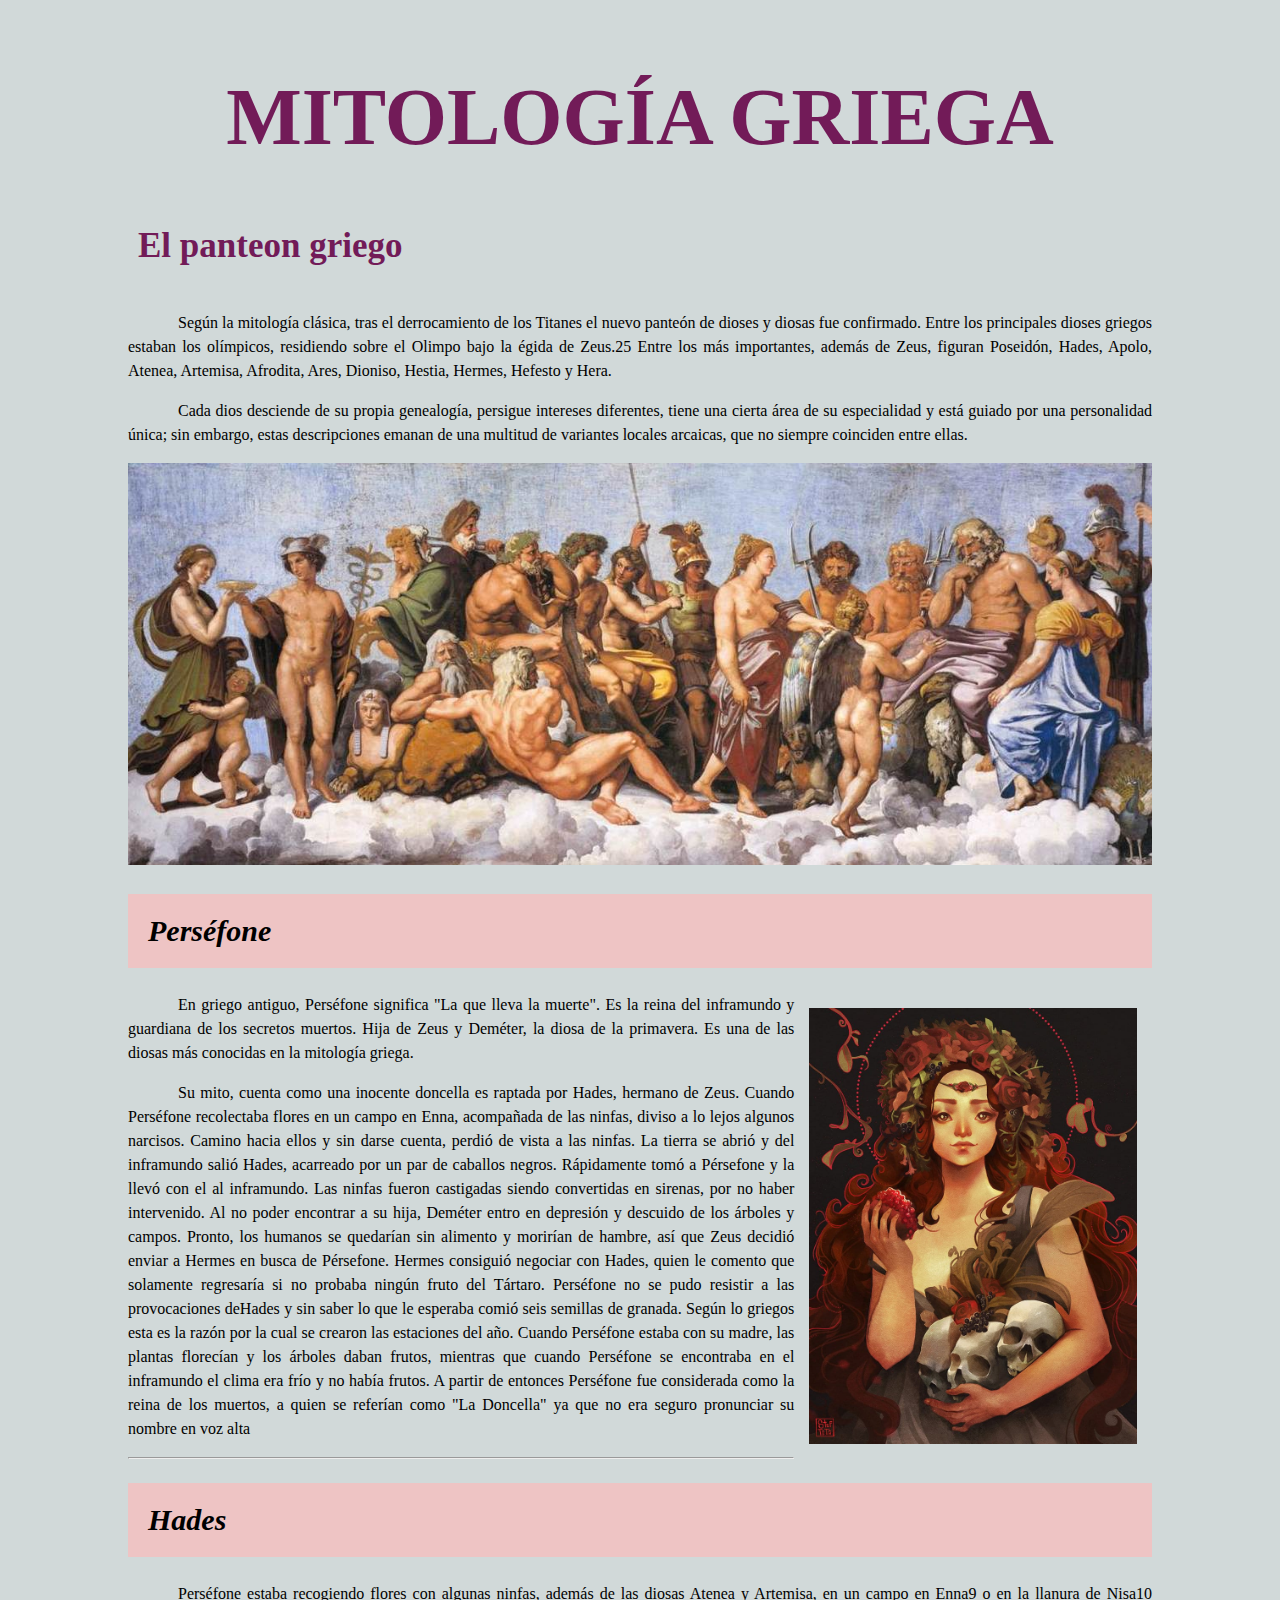
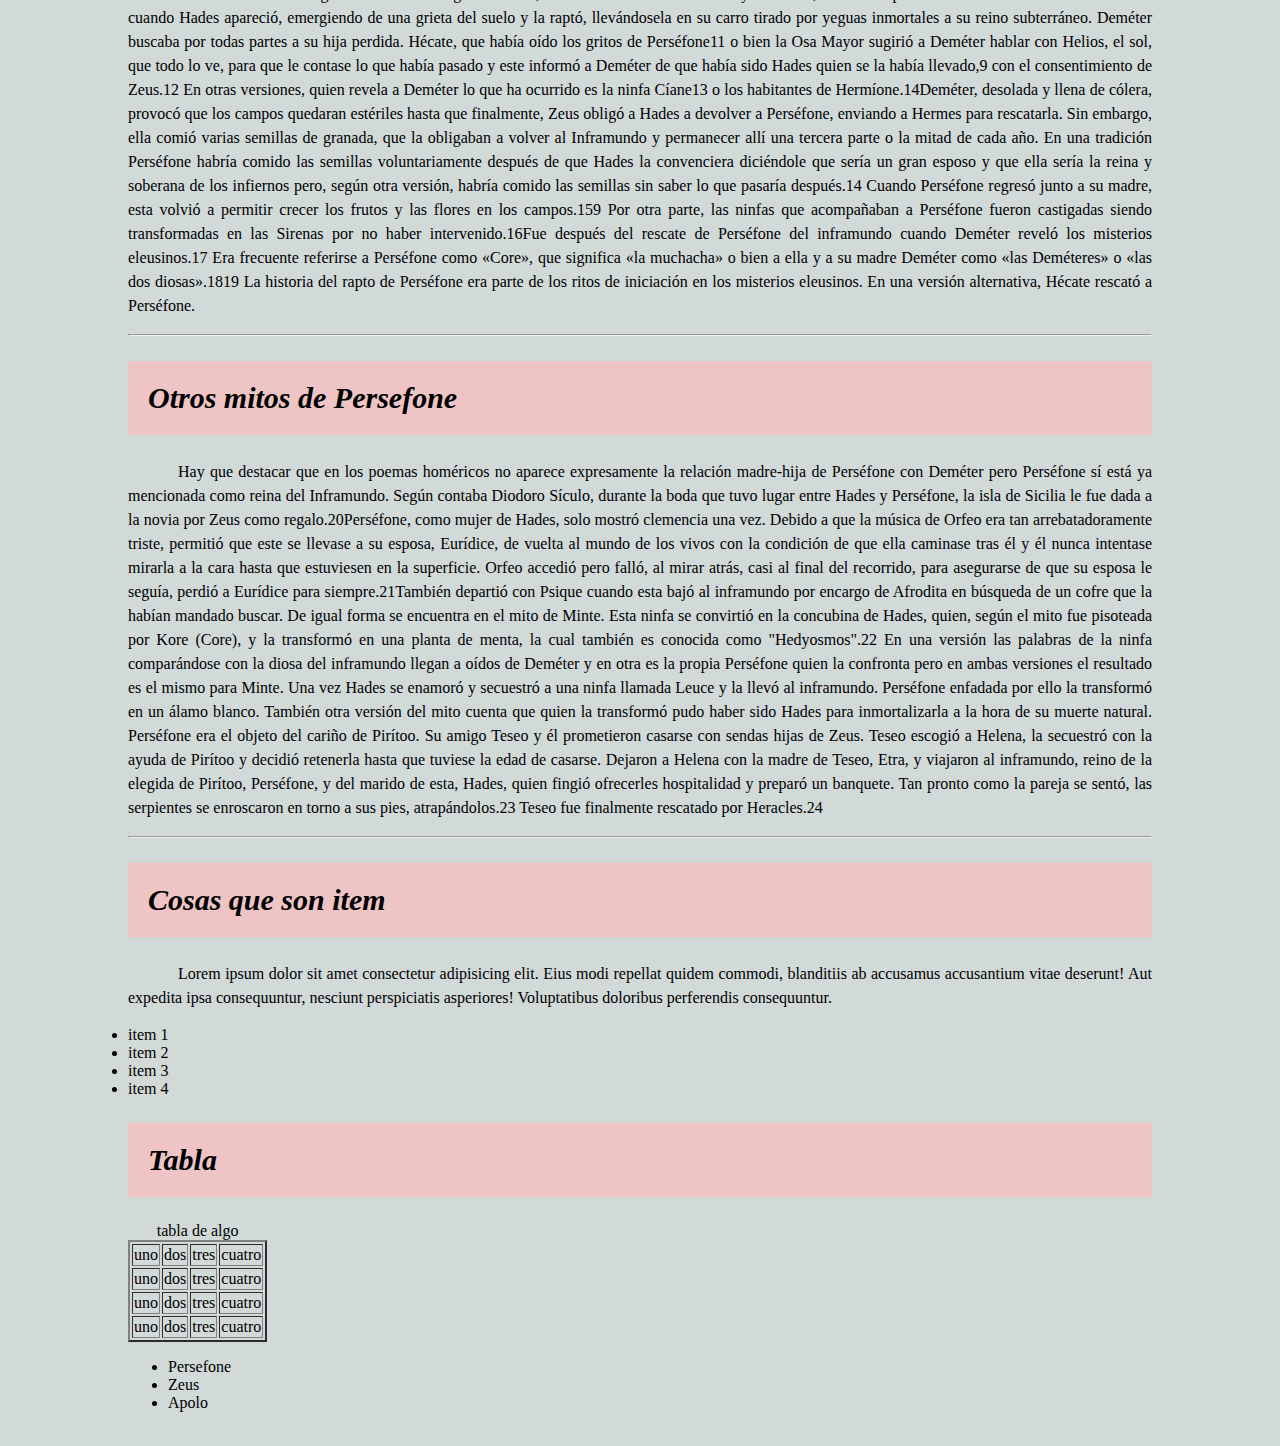
<file: Clase 05/index.html>
<!DOCTYPE html>
<html lang="en">
<head>
    <meta charset="UTF-8">
    <meta http-equiv="X-UA-Compatible" content="IE=edge">
    <meta name="viewport" content="width=device-width, initial-scale=1.0">
    <link rel="stylesheet" href="style.css">
    <title>Clase 04</title>
</head>
<body>
    <h1>MITOLOGÍA GRIEGA</h1>
    <h3>El panteon griego</h3>
    <p>Según la mitología clásica, tras el derrocamiento de los Titanes el nuevo panteón de dioses y diosas fue confirmado. Entre los principales dioses griegos estaban los olímpicos, residiendo sobre el Olimpo bajo la égida de Zeus.25​ Entre los más importantes, además de Zeus, figuran Poseidón, Hades, Apolo, Atenea, Artemisa, Afrodita, Ares, Dioniso, Hestia, Hermes, Hefesto y Hera.</p>
    <p>Cada dios desciende de su propia genealogía, persigue intereses diferentes, tiene una cierta área de su especialidad y está guiado por una personalidad única; sin embargo, estas descripciones emanan de una multitud de variantes locales arcaicas, que no siempre coinciden entre ellas.</p>
    <img src="panteon.jpg" alt=""class=imagen_recubierta2>
    <h2>Perséfone</h2>
    <img src="persefone.jpg" alt=""class=imagen_recubierta>
    <p>     En griego antiguo, Perséfone significa "La que lleva la muerte". Es la reina del inframundo y guardiana de los secretos muertos. Hija de Zeus y Deméter, la diosa de la primavera. Es una de las diosas más conocidas en la mitología griega.</p>
    <p>Su mito, cuenta como una inocente doncella es raptada por Hades, hermano de Zeus. Cuando Perséfone recolectaba flores en un campo en Enna, acompañada de las ninfas, diviso a lo lejos algunos narcisos. Camino hacia ellos y sin darse cuenta, perdió de vista a las ninfas. La tierra se abrió y del inframundo salió Hades, acarreado por un par de caballos negros. Rápidamente tomó a Pérsefone y la llevó con el al inframundo. Las ninfas fueron castigadas siendo convertidas en sirenas, por no haber intervenido. Al no poder encontrar a su hija, Deméter entro en depresión y descuido de los árboles y campos. Pronto, los humanos se quedarían sin alimento y morirían de hambre, así que Zeus decidió enviar a Hermes en busca de Pérsefone. Hermes consiguió negociar con Hades, quien le comento que solamente regresaría si no probaba ningún fruto del Tártaro. Perséfone no se pudo resistir a las provocaciones deHades y sin saber lo que le esperaba comió seis semillas de granada. Según lo griegos esta es la razón por la cual se crearon las estaciones del año. Cuando Perséfone estaba con su madre, las plantas florecían y los árboles daban frutos, mientras que cuando Perséfone se encontraba en el inframundo el clima era frío y no había frutos. A partir de entonces Perséfone fue considerada como la reina de los muertos, a quien se referían como "La Doncella" ya que no era seguro pronunciar su nombre en voz alta</p>
    <hr>
    <h2>Hades</h2>
    <p>     Perséfone estaba recogiendo flores con algunas ninfas, además de las diosas Atenea y Artemisa, en un campo en Enna9​ o en la llanura de Nisa10​ cuando Hades apareció, emergiendo de una grieta del suelo y la raptó, llevándosela en su carro tirado por yeguas inmortales a su reino subterráneo. Deméter buscaba por todas partes a su hija perdida. Hécate, que había oído los gritos de Perséfone11​ o bien la Osa Mayor sugirió a Deméter hablar con Helios, el sol, que todo lo ve, para que le contase lo que había pasado y este informó a Deméter de que había sido Hades quien se la había llevado,9​ con el consentimiento de Zeus.12​ En otras versiones, quien revela a Deméter lo que ha ocurrido es la ninfa Cíane13​ o los habitantes de Hermíone.14​

        Deméter, desolada y llena de cólera, provocó que los campos quedaran estériles hasta que finalmente, Zeus obligó a Hades a devolver a Perséfone, enviando a Hermes para rescatarla. Sin embargo, ella comió varias semillas de granada, que la obligaban a volver al Inframundo y permanecer allí una tercera parte o la mitad de cada año. En una tradición Perséfone habría comido las semillas voluntariamente después de que Hades la convenciera diciéndole que sería un gran esposo y que ella sería la reina y soberana de los infiernos pero, según otra versión, habría comido las semillas sin saber lo que pasaría después.14​ Cuando Perséfone regresó junto a su madre, esta volvió a permitir crecer los frutos y las flores en los campos.15​9​ Por otra parte, las ninfas que acompañaban a Perséfone fueron castigadas siendo transformadas en las Sirenas por no haber intervenido.16​
        
        Fue después del rescate de Perséfone del inframundo cuando Deméter reveló los misterios eleusinos.17​ Era frecuente referirse a Perséfone como «Core», que significa «la muchacha» o bien a ella y a su madre Deméter como «las Deméteres» o «las dos diosas».18​19​ La historia del rapto de Perséfone era parte de los ritos de iniciación en los misterios eleusinos. En una versión alternativa, Hécate rescató a Perséfone.</p>
    <hr>
        <h2>Otros mitos de Persefone</h2>
        <p>Hay que destacar que en los poemas homéricos no aparece expresamente la relación madre-hija de Perséfone con Deméter pero Perséfone sí está ya mencionada como reina del Inframundo. Según contaba Diodoro Sículo, durante la boda que tuvo lugar entre Hades y Perséfone, la isla de Sicilia le fue dada a la novia por Zeus como regalo.20​

            Perséfone, como mujer de Hades, solo mostró clemencia una vez. Debido a que la música de Orfeo era tan arrebatadoramente triste, permitió que este se llevase a su esposa, Eurídice, de vuelta al mundo de los vivos con la condición de que ella caminase tras él y él nunca intentase mirarla a la cara hasta que estuviesen en la superficie. Orfeo accedió pero falló, al mirar atrás, casi al final del recorrido, para asegurarse de que su esposa le seguía, perdió a Eurídice para siempre.21​
            
            También departió con Psique cuando esta bajó al inframundo por encargo de Afrodita en búsqueda de un cofre que la habían mandado buscar.
            
            De igual forma se encuentra en el mito de Minte. Esta ninfa se convirtió en la concubina de Hades, quien, según el mito fue pisoteada por Kore (Core), y la transformó en una planta de menta, la cual también es conocida como "Hedyosmos".22​ En una versión las palabras de la ninfa comparándose con la diosa del inframundo llegan a oídos de Deméter y en otra es la propia Perséfone quien la confronta pero en ambas versiones el resultado es el mismo para Minte.
            
            Una vez Hades se enamoró y secuestró a una ninfa llamada Leuce y la llevó al inframundo. Perséfone enfadada por ello la transformó en un álamo blanco. También otra versión del mito cuenta que quien la transformó pudo haber sido Hades para inmortalizarla a la hora de su muerte natural.
            
            Perséfone era el objeto del cariño de Pirítoo. Su amigo Teseo y él prometieron casarse con sendas hijas de Zeus. Teseo escogió a Helena, la secuestró con la ayuda de Pirítoo y decidió retenerla hasta que tuviese la edad de casarse. Dejaron a Helena con la madre de Teseo, Etra, y viajaron al inframundo, reino de la elegida de Pirítoo, Perséfone, y del marido de esta, Hades, quien fingió ofrecerles hospitalidad y preparó un banquete. Tan pronto como la pareja se sentó, las serpientes se enroscaron en torno a sus pies, atrapándolos.23​ Teseo fue finalmente rescatado por Heracles.24​</p>
        <hr>
        <h2>Cosas que son item</h2>
    <p>Lorem ipsum dolor sit amet consectetur adipisicing elit. Eius modi repellat quidem commodi, blanditiis ab accusamus accusantium vitae deserunt! Aut expedita ipsa consequuntur, nesciunt perspiciatis asperiores! Voluptatibus doloribus perferendis consequuntur.</p>
    <li>item 1</li>
    <li>item 2</li>
    <li>item 3</li>
    <li>item 4</li>
    <h2>Tabla</h2>
    <table border="2">
    <caption>tabla de algo
    </caption>
    <tbody>
        <tr>
            <td>uno</td>
            <td>dos</td>
            <td>tres</td>
            <td>cuatro</td>
        </tr>
        <tr>
            <td>uno</td>
            <td>dos</td>
            <td>tres</td>
            <td>cuatro</td>
        </tr>
        <tr>
            <td>uno</td>
            <td>dos</td>
            <td>tres</td>
            <td>cuatro</td>
        </tr>
        <tr>
            <td>uno</td>
            <td>dos</td>
            <td>tres</td>
            <td>cuatro</td>
        </tr>
    </tbody>
    </table>
    <ul>
        <li>Persefone</li>
        <li>Zeus</li>
        <li>Apolo</li>
    </ul>
<!--esto es un comentario-->
</html>
</file>
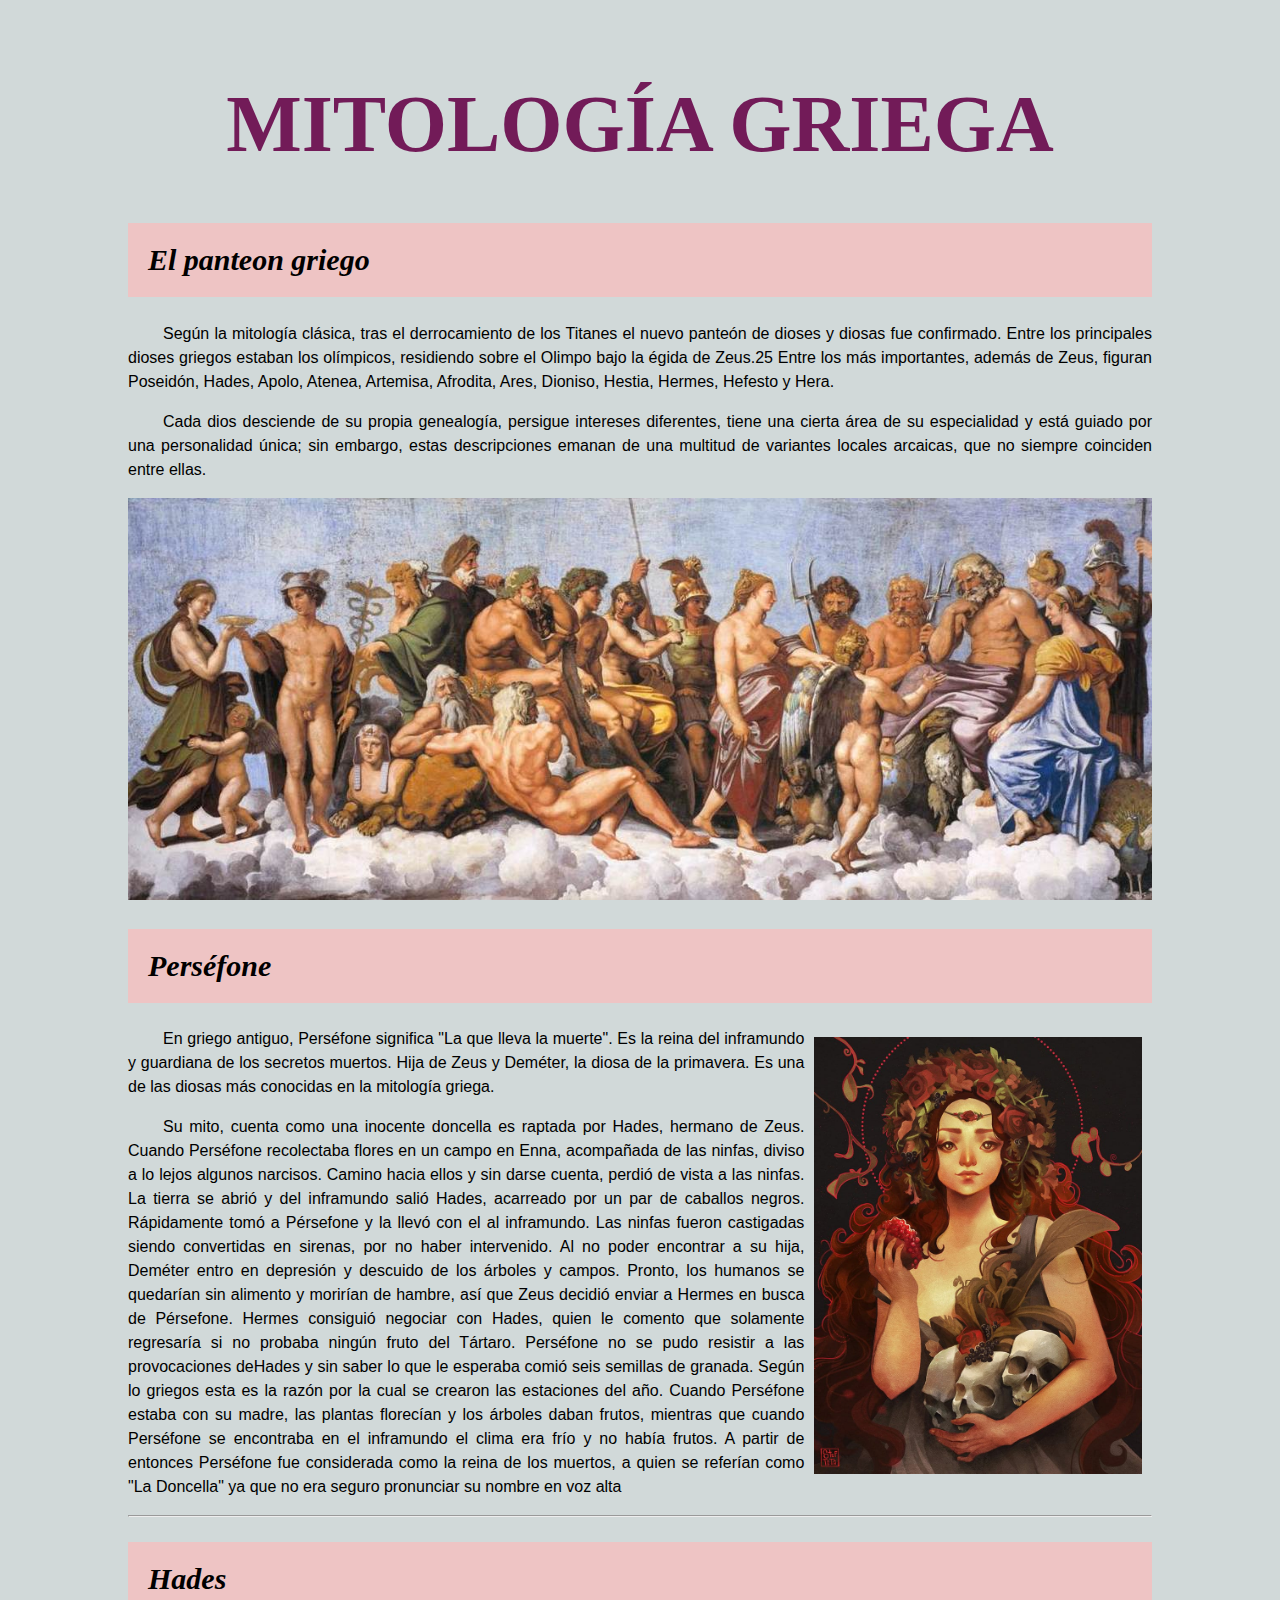
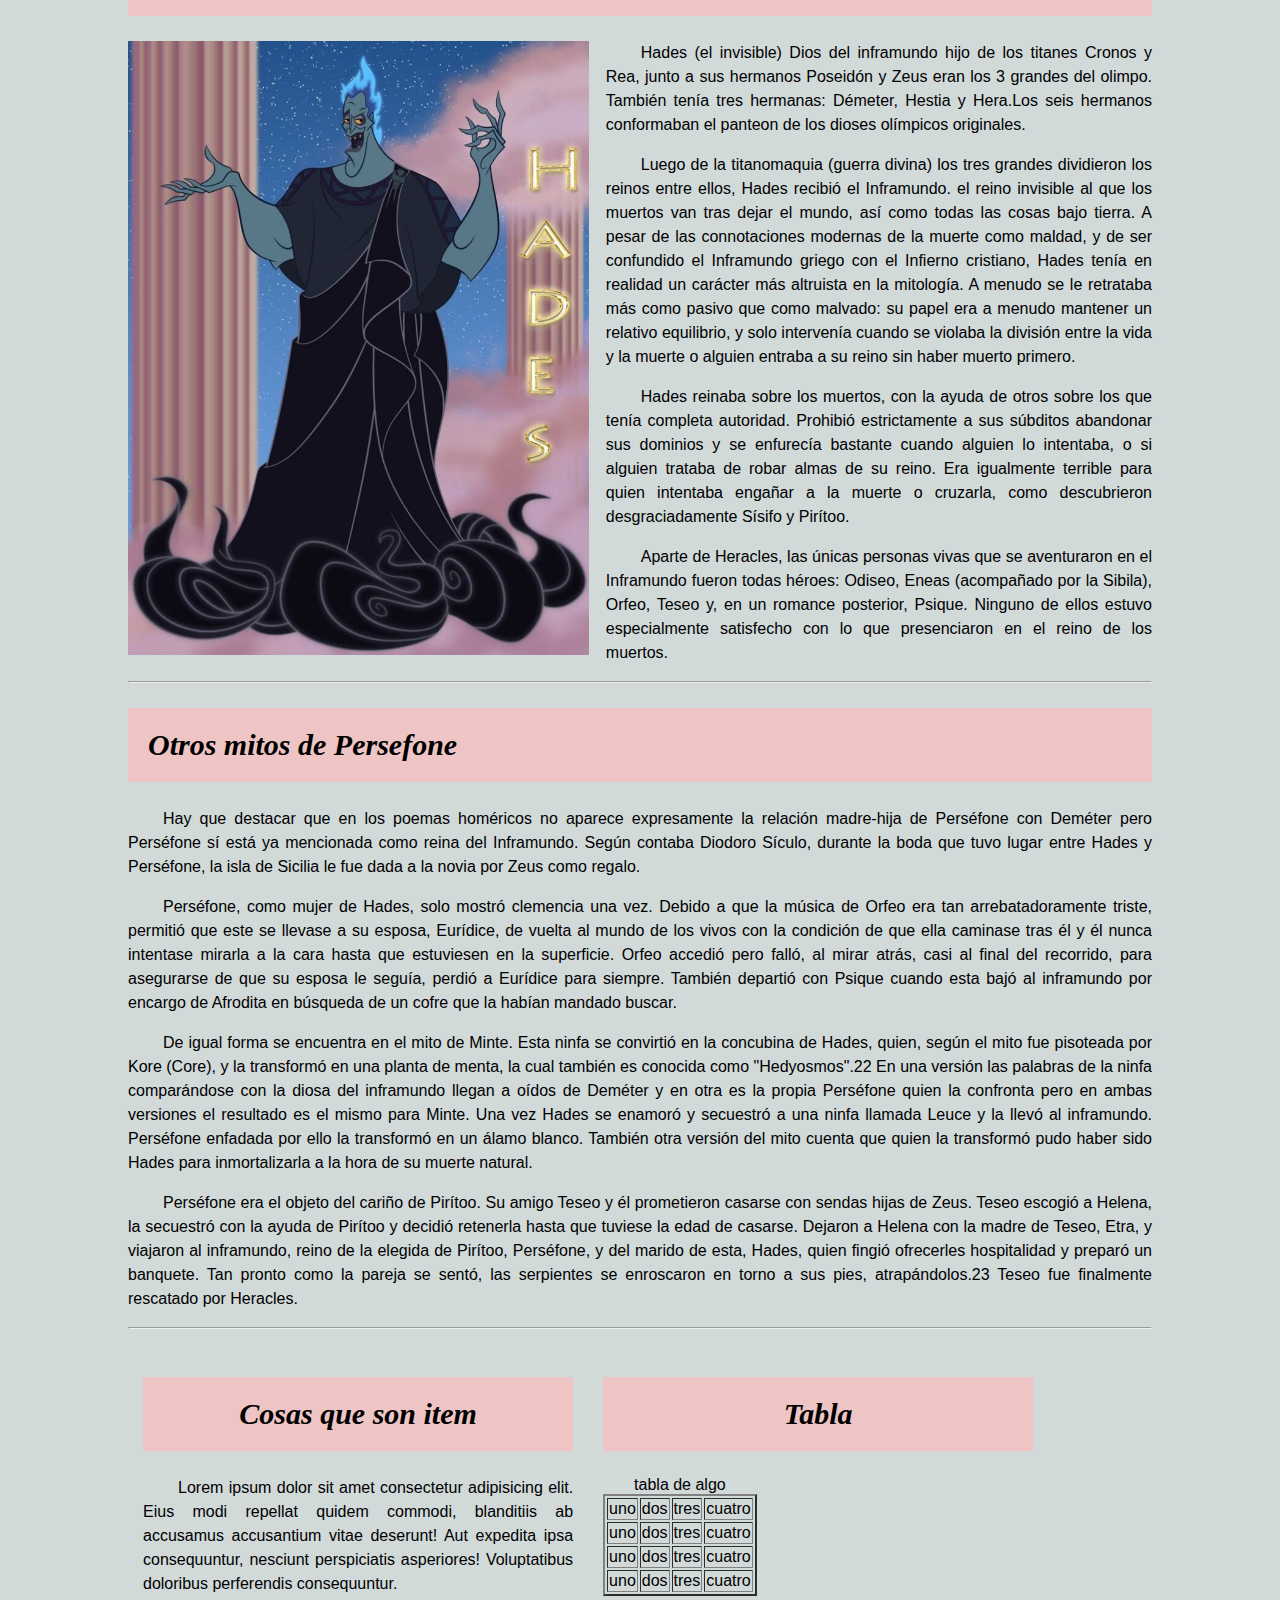
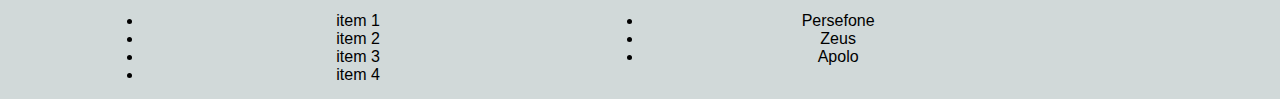
<file: Clase 06/index.html>
<!DOCTYPE html>
<html lang="en">
<head>
    <meta charset="UTF-8">
    <meta http-equiv="X-UA-Compatible" content="IE=edge">
    <meta name="viewport" content="width=device-width, initial-scale=1.0">
    <link rel="stylesheet" href="style.css">
    <title>Clase 04</title>
</head>
<body>
    <h1>MITOLOGÍA GRIEGA</h1>
    <h2>El panteon griego</h2>
    <p>Según la mitología clásica, tras el derrocamiento de los Titanes el nuevo panteón de dioses y diosas fue confirmado. Entre los principales dioses griegos estaban los olímpicos, residiendo sobre el Olimpo bajo la égida de Zeus.25​ Entre los más importantes, además de Zeus, figuran Poseidón, Hades, Apolo, Atenea, Artemisa, Afrodita, Ares, Dioniso, Hestia, Hermes, Hefesto y Hera.</p>
    <p>Cada dios desciende de su propia genealogía, persigue intereses diferentes, tiene una cierta área de su especialidad y está guiado por una personalidad única; sin embargo, estas descripciones emanan de una multitud de variantes locales arcaicas, que no siempre coinciden entre ellas.</p>
    <img src="panteon.jpg" alt=""class=imagen_recubierta2>
    <h2>Perséfone</h2>
    <img src="persefone.jpg" alt=""class=imagen_recubierta>
    <p>     En griego antiguo, Perséfone significa "La que lleva la muerte". Es la reina del inframundo y guardiana de los secretos muertos. Hija de Zeus y Deméter, la diosa de la primavera. Es una de las diosas más conocidas en la mitología griega.</p>
    <p>Su mito, cuenta como una inocente doncella es raptada por Hades, hermano de Zeus. Cuando Perséfone recolectaba flores en un campo en Enna, acompañada de las ninfas, diviso a lo lejos algunos narcisos. Camino hacia ellos y sin darse cuenta, perdió de vista a las ninfas. La tierra se abrió y del inframundo salió Hades, acarreado por un par de caballos negros. Rápidamente tomó a Pérsefone y la llevó con el al inframundo. Las ninfas fueron castigadas siendo convertidas en sirenas, por no haber intervenido. Al no poder encontrar a su hija, Deméter entro en depresión y descuido de los árboles y campos. Pronto, los humanos se quedarían sin alimento y morirían de hambre, así que Zeus decidió enviar a Hermes en busca de Pérsefone. Hermes consiguió negociar con Hades, quien le comento que solamente regresaría si no probaba ningún fruto del Tártaro. Perséfone no se pudo resistir a las provocaciones deHades y sin saber lo que le esperaba comió seis semillas de granada. Según lo griegos esta es la razón por la cual se crearon las estaciones del año. Cuando Perséfone estaba con su madre, las plantas florecían y los árboles daban frutos, mientras que cuando Perséfone se encontraba en el inframundo el clima era frío y no había frutos. A partir de entonces Perséfone fue considerada como la reina de los muertos, a quien se referían como "La Doncella" ya que no era seguro pronunciar su nombre en voz alta</p>
    <hr>
    <h2>Hades</h2>
    <img src="hadesss.jpg" alt=""class=imagen_recubierta3> 
     <p>Hades (el invisible) Dios del inframundo hijo de los titanes Cronos y Rea, junto a sus hermanos Poseidón y Zeus eran los 3 grandes del olimpo. También tenía tres hermanas: Démeter, Hestia y Hera.Los seis hermanos conformaban el panteon de los dioses olímpicos originales.</p>
     <p>Luego de la titanomaquia (guerra divina) los tres grandes dividieron los reinos entre ellos, Hades recibió el Inframundo. el reino invisible al que los muertos van tras dejar el mundo, así como todas las cosas bajo tierra. A pesar de las connotaciones modernas de la muerte como maldad, y de ser confundido el Inframundo griego con el Infierno cristiano, Hades tenía en realidad un carácter más altruista en la mitología. A menudo se le retrataba más como pasivo que como malvado: su papel era a menudo mantener un relativo equilibrio, y solo intervenía cuando se violaba la división entre la vida y la muerte o alguien entraba a su reino sin haber muerto primero. </p>
     <p>Hades reinaba sobre los muertos, con la ayuda de otros sobre los que tenía completa autoridad. Prohibió estrictamente a sus súbditos abandonar sus dominios y se enfurecía bastante cuando alguien lo intentaba, o si alguien trataba de robar almas de su reino. Era igualmente terrible para quien intentaba engañar a la muerte o cruzarla, como descubrieron desgraciadamente Sísifo y Pirítoo.</p>
     <p>Aparte de Heracles, las únicas personas vivas que se aventuraron en el Inframundo fueron todas héroes: Odiseo, Eneas (acompañado por la Sibila), Orfeo, Teseo y, en un romance posterior, Psique. Ninguno de ellos estuvo especialmente satisfecho con lo que presenciaron en el reino de los muertos. ​</p>
     
    
     <hr>
     <h2>Otros mitos de Persefone</h2>
        <p>Hay que destacar que en los poemas homéricos no aparece expresamente la relación madre-hija de Perséfone con Deméter pero Perséfone sí está ya mencionada como reina del Inframundo. Según contaba Diodoro Sículo, durante la boda que tuvo lugar entre Hades y Perséfone, la isla de Sicilia le fue dada a la novia por Zeus como regalo.</p>
        <p> Perséfone, como mujer de Hades, solo mostró clemencia una vez. Debido a que la música de Orfeo era tan arrebatadoramente triste, permitió que este se llevase a su esposa, Eurídice, de vuelta al mundo de los vivos con la condición de que ella caminase tras él y él nunca intentase mirarla a la cara hasta que estuviesen en la superficie. Orfeo accedió pero falló, al mirar atrás, casi al final del recorrido, para asegurarse de que su esposa le seguía, perdió a Eurídice para siempre.
        También departió con Psique cuando esta bajó al inframundo por encargo de Afrodita en búsqueda de un cofre que la habían mandado buscar.</p>
        <p>De igual forma se encuentra en el mito de Minte. Esta ninfa se convirtió en la concubina de Hades, quien, según el mito fue pisoteada por Kore (Core), y la transformó en una planta de menta, la cual también es conocida como "Hedyosmos".22​ En una versión las palabras de la ninfa comparándose con la diosa del inframundo llegan a oídos de Deméter y en otra es la propia Perséfone quien la confronta pero en ambas versiones el resultado es el mismo para Minte.
        Una vez Hades se enamoró y secuestró a una ninfa llamada Leuce y la llevó al inframundo. Perséfone enfadada por ello la transformó en un álamo blanco. También otra versión del mito cuenta que quien la transformó pudo haber sido Hades para inmortalizarla a la hora de su muerte natural.</p>
        <p> Perséfone era el objeto del cariño de Pirítoo. Su amigo Teseo y él prometieron casarse con sendas hijas de Zeus. Teseo escogió a Helena, la secuestró con la ayuda de Pirítoo y decidió retenerla hasta que tuviese la edad de casarse. Dejaron a Helena con la madre de Teseo, Etra, y viajaron al inframundo, reino de la elegida de Pirítoo, Perséfone, y del marido de esta, Hades, quien fingió ofrecerles hospitalidad y preparó un banquete. Tan pronto como la pareja se sentó, las serpientes se enroscaron en torno a sus pies, atrapándolos.23​ Teseo fue finalmente rescatado por Heracles.​</p>
    <hr>
    <div class="columna">  
    <h2>Cosas que son item</h2>
    <p>Lorem ipsum dolor sit amet consectetur adipisicing elit. Eius modi repellat quidem commodi, blanditiis ab accusamus accusantium vitae deserunt! Aut expedita ipsa consequuntur, nesciunt perspiciatis asperiores! Voluptatibus doloribus perferendis consequuntur.</p>
    <li>item 1</li>
    <li>item 2</li>
    <li>item 3</li>
    <li>item 4</li>
    </div>
    
<div class="columna">
    <h2>Tabla</h2>
    <table border="2">
    <caption>tabla de algo
    </caption>
    <tbody>
        <tr>
            <td>uno</td>
            <td>dos</td>
            <td>tres</td>
            <td>cuatro</td>
        </tr>
        <tr>
            <td>uno</td>
            <td>dos</td>
            <td>tres</td>
            <td>cuatro</td>
        </tr>
        <tr>
            <td>uno</td>
            <td>dos</td>
            <td>tres</td>
            <td>cuatro</td>
        </tr>
        <tr>
            <td>uno</td>
            <td>dos</td>
            <td>tres</td>
            <td>cuatro</td>
        </tr>
    </tbody>
    </table>
    <ul>
        <li>Persefone</li>
        <li>Zeus</li>
        <li>Apolo</li>
    </ul>
    </div>

<!--esto es un comentario-->
</html>
</file>
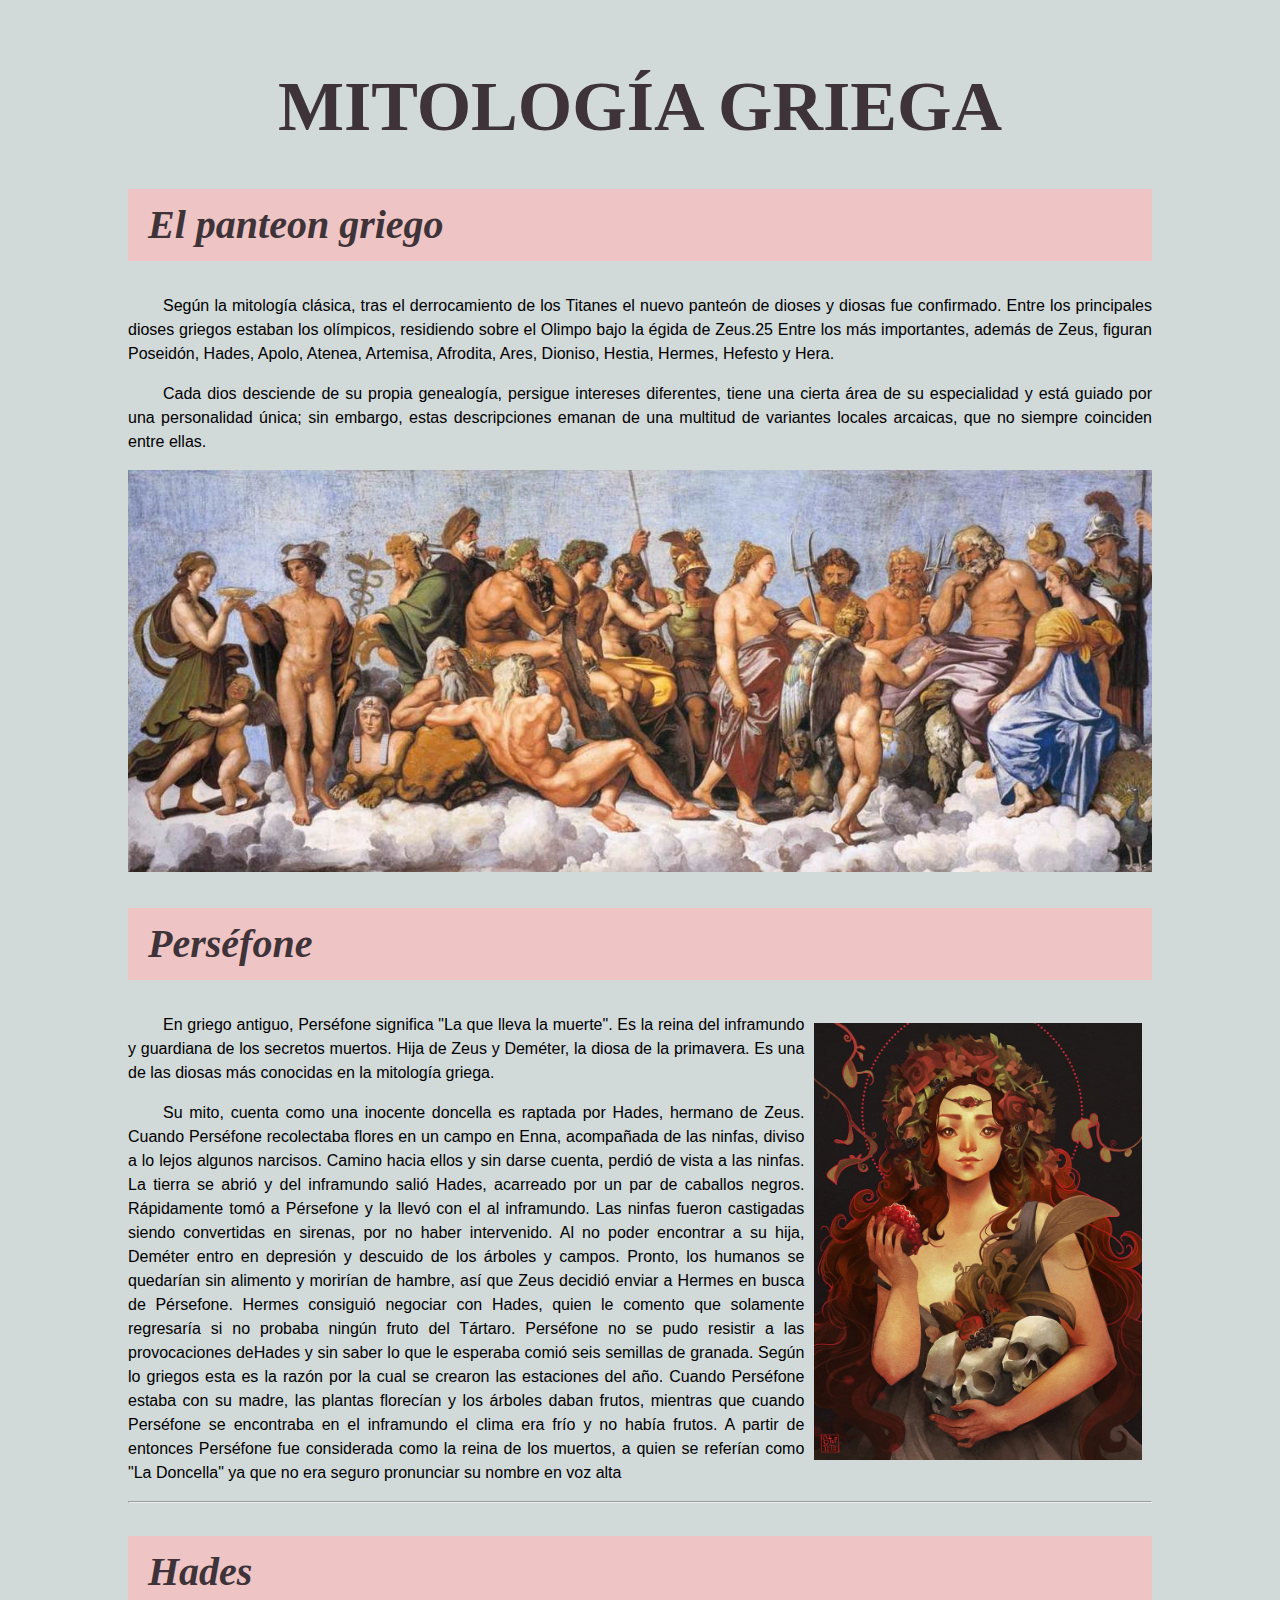
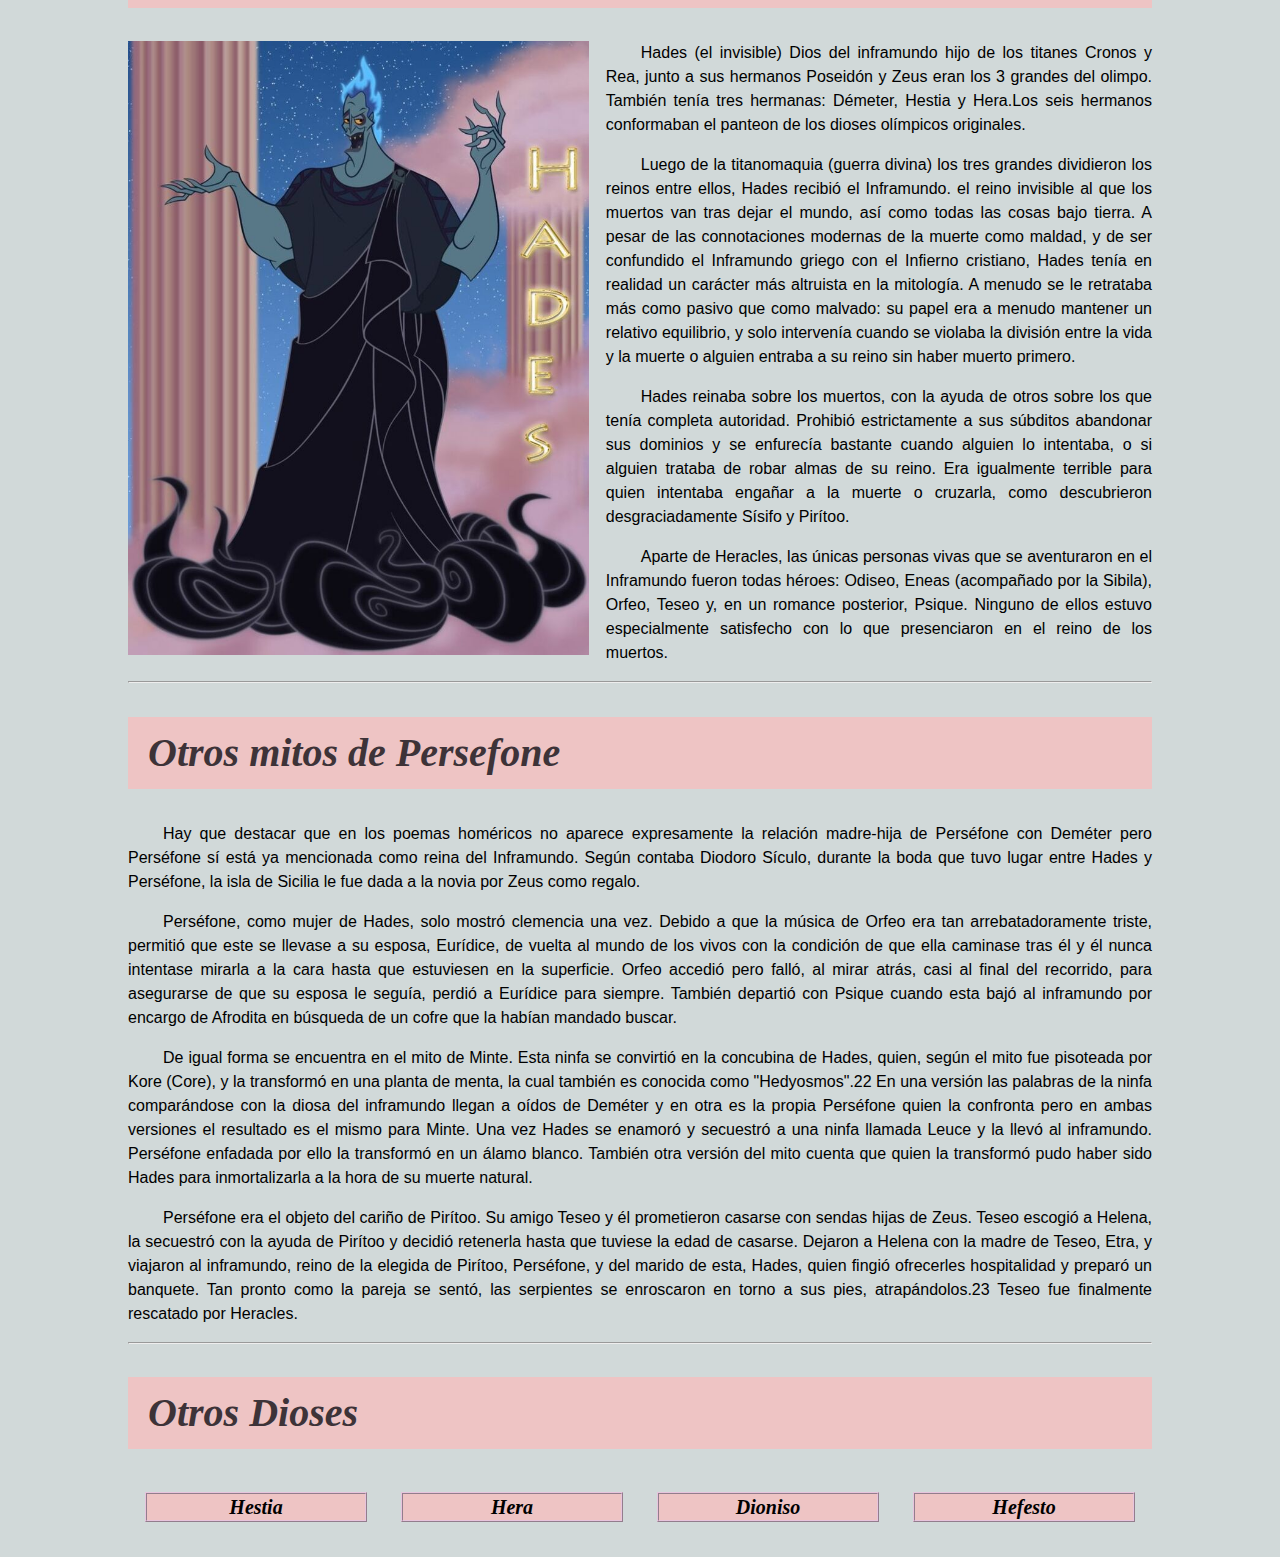
<file: Clase 07/index.html>
<!DOCTYPE html>
<html lang="en">
<head>
    <meta charset="UTF-8">
    <meta http-equiv="X-UA-Compatible" content="IE=edge">
    <meta name="viewport" content="width=device-width, initial-scale=1.0">
    <link rel="stylesheet" href="style.css">
    <title>Clase 07</title>
</head>
<body>
    <h1>MITOLOGÍA GRIEGA</h1>
    <h2>El panteon griego</h2>
    <p>Según la mitología clásica, tras el derrocamiento de los Titanes el nuevo panteón de dioses y diosas fue confirmado. Entre los principales dioses griegos estaban los olímpicos, residiendo sobre el Olimpo bajo la égida de Zeus.25​ Entre los más importantes, además de Zeus, figuran Poseidón, Hades, Apolo, Atenea, Artemisa, Afrodita, Ares, Dioniso, Hestia, Hermes, Hefesto y Hera.</p>
    <p>Cada dios desciende de su propia genealogía, persigue intereses diferentes, tiene una cierta área de su especialidad y está guiado por una personalidad única; sin embargo, estas descripciones emanan de una multitud de variantes locales arcaicas, que no siempre coinciden entre ellas.</p>
    <img src="panteon.jpg" alt=""class=imagen_recubierta2>
    <h2>Perséfone</h2>
    <img src="persefone.jpg" alt=""class=imagen_recubierta>
    <p>     En griego antiguo, Perséfone significa "La que lleva la muerte". Es la reina del inframundo y guardiana de los secretos muertos. Hija de Zeus y Deméter, la diosa de la primavera. Es una de las diosas más conocidas en la mitología griega.</p>
    <p>Su mito, cuenta como una inocente doncella es raptada por Hades, hermano de Zeus. Cuando Perséfone recolectaba flores en un campo en Enna, acompañada de las ninfas, diviso a lo lejos algunos narcisos. Camino hacia ellos y sin darse cuenta, perdió de vista a las ninfas. La tierra se abrió y del inframundo salió Hades, acarreado por un par de caballos negros. Rápidamente tomó a Pérsefone y la llevó con el al inframundo. Las ninfas fueron castigadas siendo convertidas en sirenas, por no haber intervenido. Al no poder encontrar a su hija, Deméter entro en depresión y descuido de los árboles y campos. Pronto, los humanos se quedarían sin alimento y morirían de hambre, así que Zeus decidió enviar a Hermes en busca de Pérsefone. Hermes consiguió negociar con Hades, quien le comento que solamente regresaría si no probaba ningún fruto del Tártaro. Perséfone no se pudo resistir a las provocaciones deHades y sin saber lo que le esperaba comió seis semillas de granada. Según lo griegos esta es la razón por la cual se crearon las estaciones del año. Cuando Perséfone estaba con su madre, las plantas florecían y los árboles daban frutos, mientras que cuando Perséfone se encontraba en el inframundo el clima era frío y no había frutos. A partir de entonces Perséfone fue considerada como la reina de los muertos, a quien se referían como "La Doncella" ya que no era seguro pronunciar su nombre en voz alta</p>
    <hr>
    <h2>Hades</h2>
    <img src="hadesss.jpg" alt=""class=imagen_recubierta3> 
     <p>Hades (el invisible) Dios del inframundo hijo de los titanes Cronos y Rea, junto a sus hermanos Poseidón y Zeus eran los 3 grandes del olimpo. También tenía tres hermanas: Démeter, Hestia y Hera.Los seis hermanos conformaban el panteon de los dioses olímpicos originales.</p>
     <p>Luego de la titanomaquia (guerra divina) los tres grandes dividieron los reinos entre ellos, Hades recibió el Inframundo. el reino invisible al que los muertos van tras dejar el mundo, así como todas las cosas bajo tierra. A pesar de las connotaciones modernas de la muerte como maldad, y de ser confundido el Inframundo griego con el Infierno cristiano, Hades tenía en realidad un carácter más altruista en la mitología. A menudo se le retrataba más como pasivo que como malvado: su papel era a menudo mantener un relativo equilibrio, y solo intervenía cuando se violaba la división entre la vida y la muerte o alguien entraba a su reino sin haber muerto primero. </p>
     <p>Hades reinaba sobre los muertos, con la ayuda de otros sobre los que tenía completa autoridad. Prohibió estrictamente a sus súbditos abandonar sus dominios y se enfurecía bastante cuando alguien lo intentaba, o si alguien trataba de robar almas de su reino. Era igualmente terrible para quien intentaba engañar a la muerte o cruzarla, como descubrieron desgraciadamente Sísifo y Pirítoo.</p>
     <p>Aparte de Heracles, las únicas personas vivas que se aventuraron en el Inframundo fueron todas héroes: Odiseo, Eneas (acompañado por la Sibila), Orfeo, Teseo y, en un romance posterior, Psique. Ninguno de ellos estuvo especialmente satisfecho con lo que presenciaron en el reino de los muertos. ​</p>
     
    
     <hr>
     <h2>Otros mitos de Persefone</h2>
        <p>Hay que destacar que en los poemas homéricos no aparece expresamente la relación madre-hija de Perséfone con Deméter pero Perséfone sí está ya mencionada como reina del Inframundo. Según contaba Diodoro Sículo, durante la boda que tuvo lugar entre Hades y Perséfone, la isla de Sicilia le fue dada a la novia por Zeus como regalo.</p>
        <p> Perséfone, como mujer de Hades, solo mostró clemencia una vez. Debido a que la música de Orfeo era tan arrebatadoramente triste, permitió que este se llevase a su esposa, Eurídice, de vuelta al mundo de los vivos con la condición de que ella caminase tras él y él nunca intentase mirarla a la cara hasta que estuviesen en la superficie. Orfeo accedió pero falló, al mirar atrás, casi al final del recorrido, para asegurarse de que su esposa le seguía, perdió a Eurídice para siempre.
        También departió con Psique cuando esta bajó al inframundo por encargo de Afrodita en búsqueda de un cofre que la habían mandado buscar.</p>
        <p>De igual forma se encuentra en el mito de Minte. Esta ninfa se convirtió en la concubina de Hades, quien, según el mito fue pisoteada por Kore (Core), y la transformó en una planta de menta, la cual también es conocida como "Hedyosmos".22​ En una versión las palabras de la ninfa comparándose con la diosa del inframundo llegan a oídos de Deméter y en otra es la propia Perséfone quien la confronta pero en ambas versiones el resultado es el mismo para Minte.
        Una vez Hades se enamoró y secuestró a una ninfa llamada Leuce y la llevó al inframundo. Perséfone enfadada por ello la transformó en un álamo blanco. También otra versión del mito cuenta que quien la transformó pudo haber sido Hades para inmortalizarla a la hora de su muerte natural.</p>
        <p> Perséfone era el objeto del cariño de Pirítoo. Su amigo Teseo y él prometieron casarse con sendas hijas de Zeus. Teseo escogió a Helena, la secuestró con la ayuda de Pirítoo y decidió retenerla hasta que tuviese la edad de casarse. Dejaron a Helena con la madre de Teseo, Etra, y viajaron al inframundo, reino de la elegida de Pirítoo, Perséfone, y del marido de esta, Hades, quien fingió ofrecerles hospitalidad y preparó un banquete. Tan pronto como la pareja se sentó, las serpientes se enroscaron en torno a sus pies, atrapándolos.23​ Teseo fue finalmente rescatado por Heracles.​</p>
    <hr>
<body>
    <h2>Otros Dioses</h2>
    <div class= "flex-container">
    <div><strong>Hestia</strong></div>
    <div><strong>Hera</strong></div>
    <div><strong>Dioniso</strong></div>
    <div><strong>Hefesto</strong></div>
    
</body>
<!--esto es un comentario-->
</html>
</file>
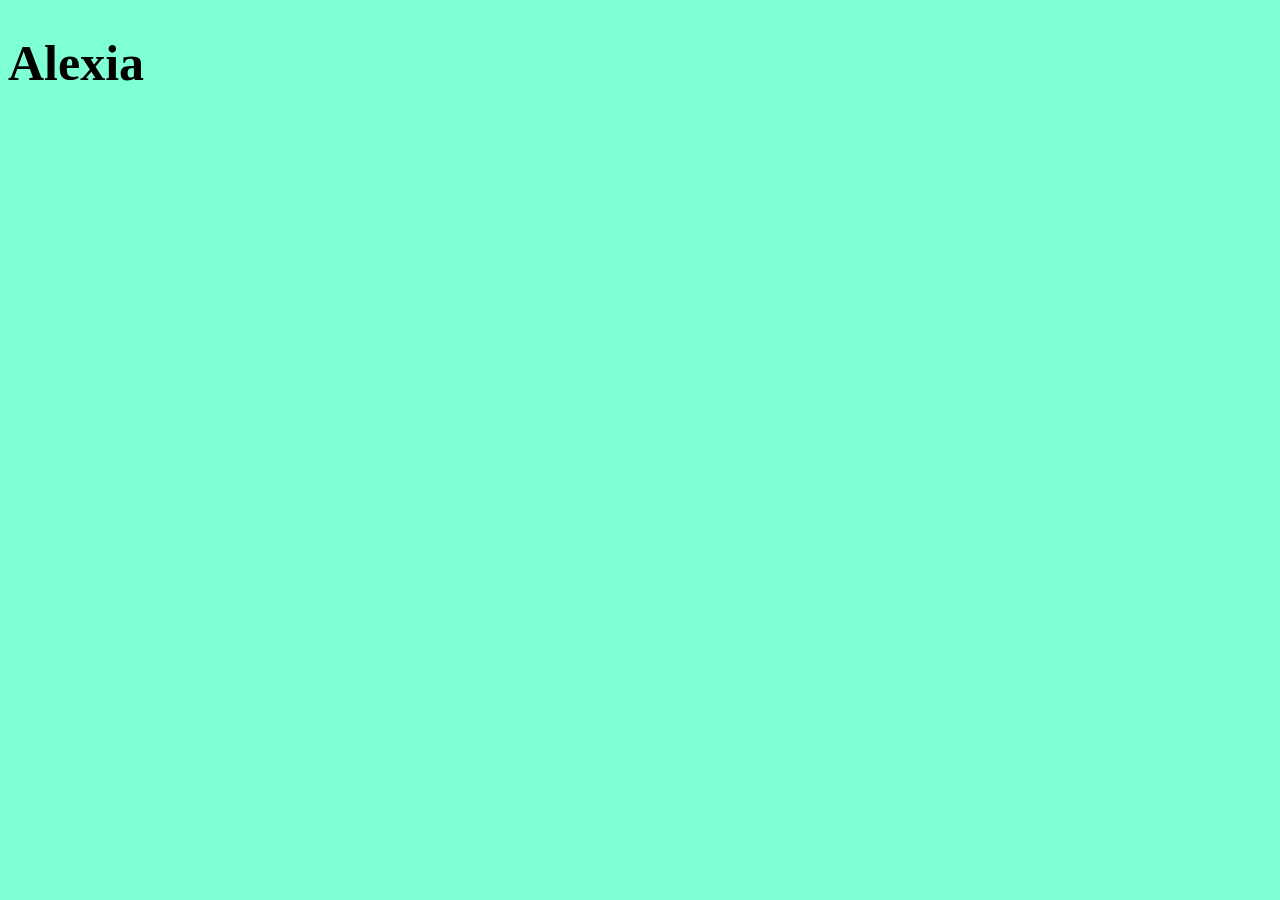
<file: clase 10/index.html>
<!DOCTYPE html>
<html lang="en">
<head>
    <meta charset="UTF-8">
    <meta http-equiv="X-UA-Compatible" content="IE=edge">
    <meta name="viewport" content="width=device-width, initial-scale=1.0">
    <link rel="stylesheet" href="style.css">
    <title>Document</title>
</head>
<body>
   <h1>Alexia</h1>
</body>
</html>
</file>
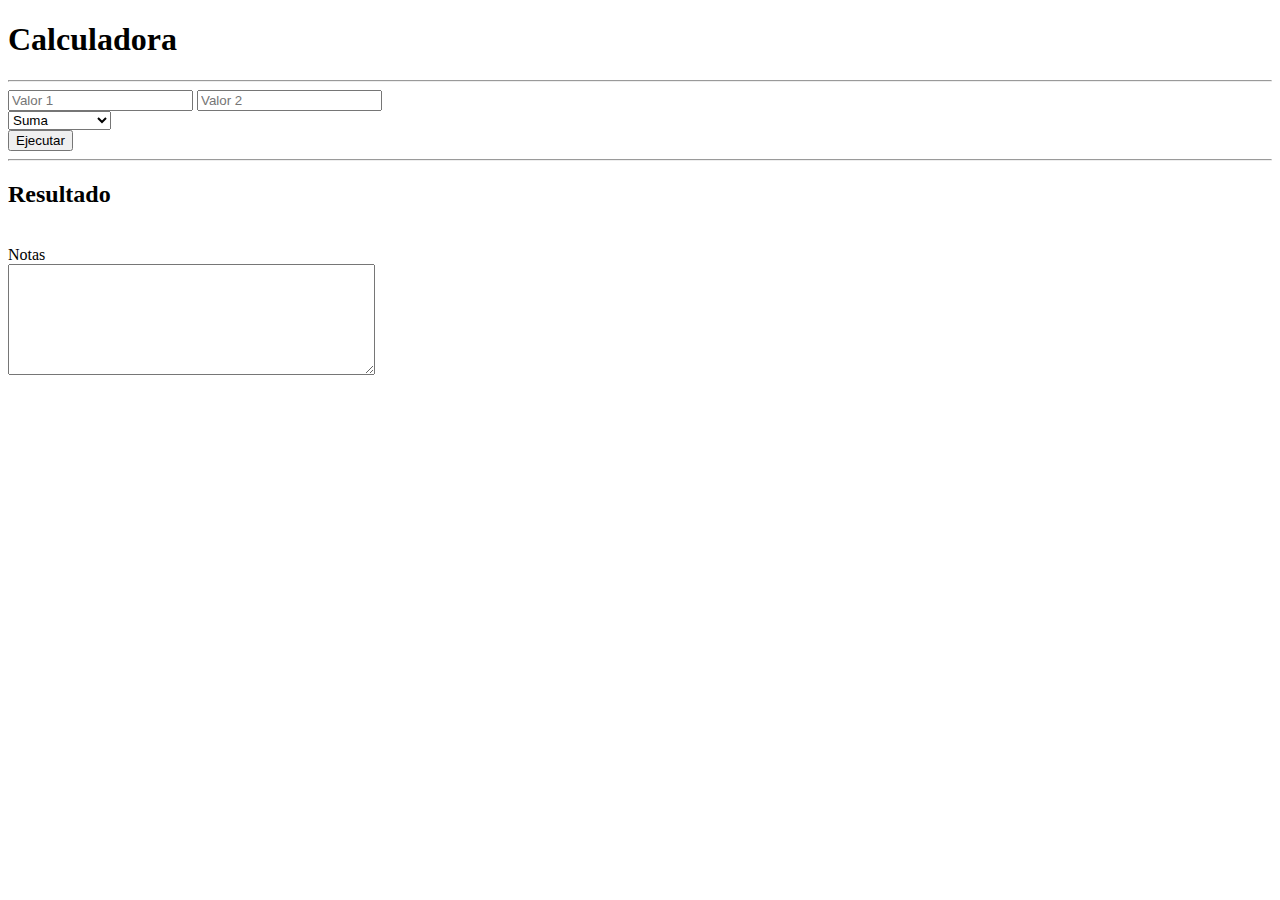
<file: Clase 12 JS/index.html>
<!DOCTYPE html>
<html lang="en">
<head>
    <meta charset="UTF-8">
    <meta http-equiv="X-UA-Compatible" content="IE=edge">
    <meta name="viewport" content="width=device-width, initial-scale=1.0">
    <title>Calculadora Alexia</title>
    <link rel="stylesheet" href="style.css">
    <link href="https://cdn.jsdelivr.net/npm/bootstrap@5.1.3/dist/css/bootstrap.min.css" rel="stylesheet" integrity="sha384-1BmE4kWBq78iYhFldvKuhfTAU6auU8tT94WrHftjDbrCEXSU1oBoqyl2QvZ6jIW3" crossorigin="anonymous">
   
</head>
<body class="p-3 mb-2 bg-dark text-warning ">  
    <div class="col">
        <div class="col-3"></div>
        <div class="col-3">
            <form Id= "formulario" class="position-absolute top-50 start-50 translate-middle">
            <h1>Calculadora</h1>
            <hr>
            <input type="text" Id="uno" placeholder="Valor 1"class="form-label">
            <input type="text" id="dos" placeholder="Valor 2" class="form-label">
            <br>
            <select id="operador"class="form-select">
                <option value="suma">Suma</option>
                <option value="resta">Resta</option>
                <option value="multiplicacion">Multiplicación</option>
                <option value="division">División</option>
                <option value="potencia">Potencia</option>
                <option value="raiz">Raíz</option>
            </select>
            <br>
            <div class="d-grid gap-2">
            <button type="submit" class="btn btn-outline-warning">Ejecutar</button>
        </div>
        <hr>
       <h2>Resultado</h2>
       <br>
        <div class="card text-dark bg-warning mb-3" style="max-width: 24rem;">
            <div class="card-header">Notas</div>
            <div class="card-body">
            <textarea name="Notas" rows="7" cols="43"></textarea>
            </div>
        </div>
    </div>   
    </div>


<script src="comandos.js"></script>
<script src="https://cdn.jsdelivr.net/npm/bootstrap@5.1.3/dist/js/bootstrap.bundle.min.js" integrity="sha384-ka7Sk0Gln4gmtz2MlQnikT1wXgYsOg+OMhuP+IlRH9sENBO0LRn5q+8nbTov4+1p" crossorigin="anonymous"></script>
</body>
</html>
</file>
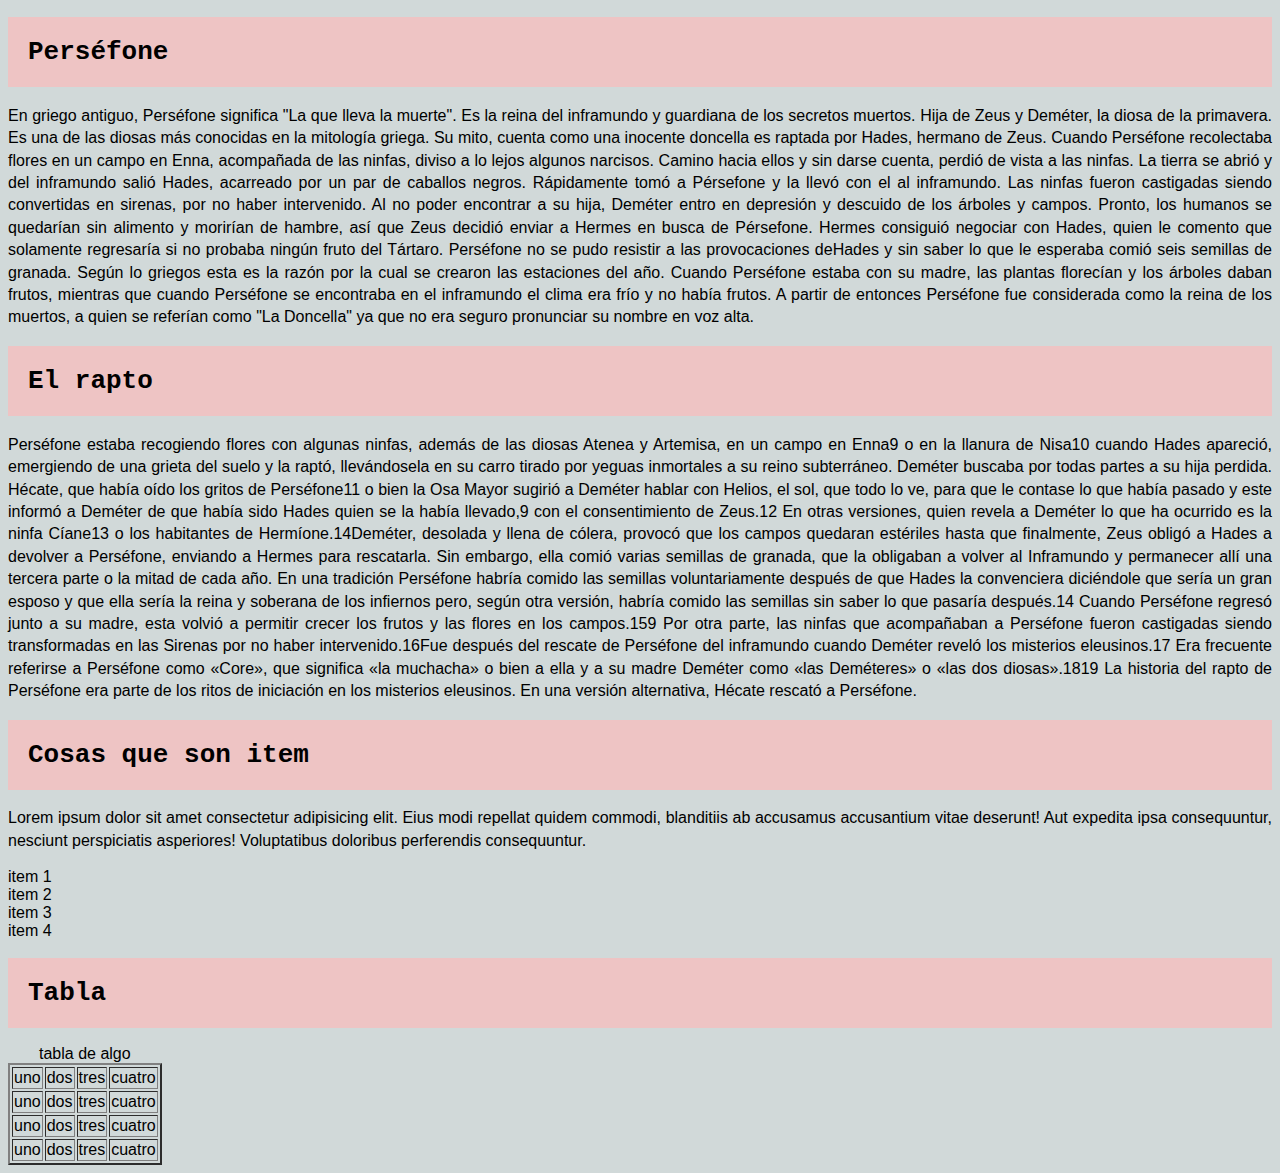
<file: Clase03/index.html>
<!DOCTYPE html>
<html lang="en">
<head>
    <meta charset="UTF-8">
    <meta http-equiv="X-UA-Compatible" content="IE=edge">
    <meta name="viewport" content="width=device-width, initial-scale=1.0">
    <link rel="stylesheet" href="style.css">
    <title>Clase03</title>
</head>
<body>
    <h1>Perséfone</h1>
    <p>     En griego antiguo, Perséfone significa "La que lleva la muerte". Es la reina del inframundo y guardiana de los secretos muertos. Hija de Zeus y Deméter, la diosa de la primavera. Es una de las diosas más conocidas en la mitología griega. Su mito, cuenta como una inocente doncella es raptada por Hades, hermano de Zeus. Cuando Perséfone recolectaba flores en un campo en Enna, acompañada de las ninfas, diviso a lo lejos algunos narcisos. Camino hacia ellos y sin darse cuenta, perdió de vista a las ninfas. La tierra se abrió y del inframundo salió Hades, acarreado por un par de caballos negros. Rápidamente tomó a Pérsefone y la llevó con el al inframundo. Las ninfas fueron castigadas siendo convertidas en sirenas, por no haber intervenido. Al no poder encontrar a su hija, Deméter entro en depresión y descuido de los árboles y campos. Pronto, los humanos se quedarían sin alimento y morirían de hambre, así que Zeus decidió enviar a Hermes en busca de Pérsefone. Hermes consiguió negociar con Hades, quien le comento que solamente regresaría si no probaba ningún fruto del Tártaro. Perséfone no se pudo resistir a las provocaciones deHades y sin saber lo que le esperaba comió seis semillas de granada. Según lo griegos esta es la razón por la cual se crearon las estaciones del año. Cuando Perséfone estaba con su madre, las plantas florecían y los árboles daban frutos, mientras que cuando Perséfone se encontraba en el inframundo el clima era frío y no había frutos. A partir de entonces Perséfone fue considerada como la reina de los muertos, a quien se referían como "La Doncella" ya que no era seguro pronunciar su nombre en voz alta.
    </p>
    <h1>El rapto</h1>
    <p>     Perséfone estaba recogiendo flores con algunas ninfas, además de las diosas Atenea y Artemisa, en un campo en Enna9​ o en la llanura de Nisa10​ cuando Hades apareció, emergiendo de una grieta del suelo y la raptó, llevándosela en su carro tirado por yeguas inmortales a su reino subterráneo. Deméter buscaba por todas partes a su hija perdida. Hécate, que había oído los gritos de Perséfone11​ o bien la Osa Mayor sugirió a Deméter hablar con Helios, el sol, que todo lo ve, para que le contase lo que había pasado y este informó a Deméter de que había sido Hades quien se la había llevado,9​ con el consentimiento de Zeus.12​ En otras versiones, quien revela a Deméter lo que ha ocurrido es la ninfa Cíane13​ o los habitantes de Hermíone.14​

        Deméter, desolada y llena de cólera, provocó que los campos quedaran estériles hasta que finalmente, Zeus obligó a Hades a devolver a Perséfone, enviando a Hermes para rescatarla. Sin embargo, ella comió varias semillas de granada, que la obligaban a volver al Inframundo y permanecer allí una tercera parte o la mitad de cada año. En una tradición Perséfone habría comido las semillas voluntariamente después de que Hades la convenciera diciéndole que sería un gran esposo y que ella sería la reina y soberana de los infiernos pero, según otra versión, habría comido las semillas sin saber lo que pasaría después.14​ Cuando Perséfone regresó junto a su madre, esta volvió a permitir crecer los frutos y las flores en los campos.15​9​ Por otra parte, las ninfas que acompañaban a Perséfone fueron castigadas siendo transformadas en las Sirenas por no haber intervenido.16​
        
        Fue después del rescate de Perséfone del inframundo cuando Deméter reveló los misterios eleusinos.17​ Era frecuente referirse a Perséfone como «Core», que significa «la muchacha» o bien a ella y a su madre Deméter como «las Deméteres» o «las dos diosas».18​19​ La historia del rapto de Perséfone era parte de los ritos de iniciación en los misterios eleusinos. En una versión alternativa, Hécate rescató a Perséfone.</p>
    <h1>Cosas que son item</h1>
    <p>Lorem ipsum dolor sit amet consectetur adipisicing elit. Eius modi repellat quidem commodi, blanditiis ab accusamus accusantium vitae deserunt! Aut expedita ipsa consequuntur, nesciunt perspiciatis asperiores! Voluptatibus doloribus perferendis consequuntur.</p>
    <li>item 1</li>
    <li>item 2</li>
    <li>item 3</li>
    <li>item 4</li>
    <h1>Tabla</h1>
    <table border="2">
    <caption>tabla de algo
    </caption>
    <tbody>
        <tr>
            <td>uno</td>
            <td>dos</td>
            <td>tres</td>
            <td>cuatro</td>
        </tr>
        <tr>
            <td>uno</td>
            <td>dos</td>
            <td>tres</td>
            <td>cuatro</td>
        </tr>
        <tr>
            <td>uno</td>
            <td>dos</td>
            <td>tres</td>
            <td>cuatro</td>
        </tr>
        <tr>
            <td>uno</td>
            <td>dos</td>
            <td>tres</td>
            <td>cuatro</td>
        </tr>
    </tbody>
    </table>
    </body>
</html>
</file>
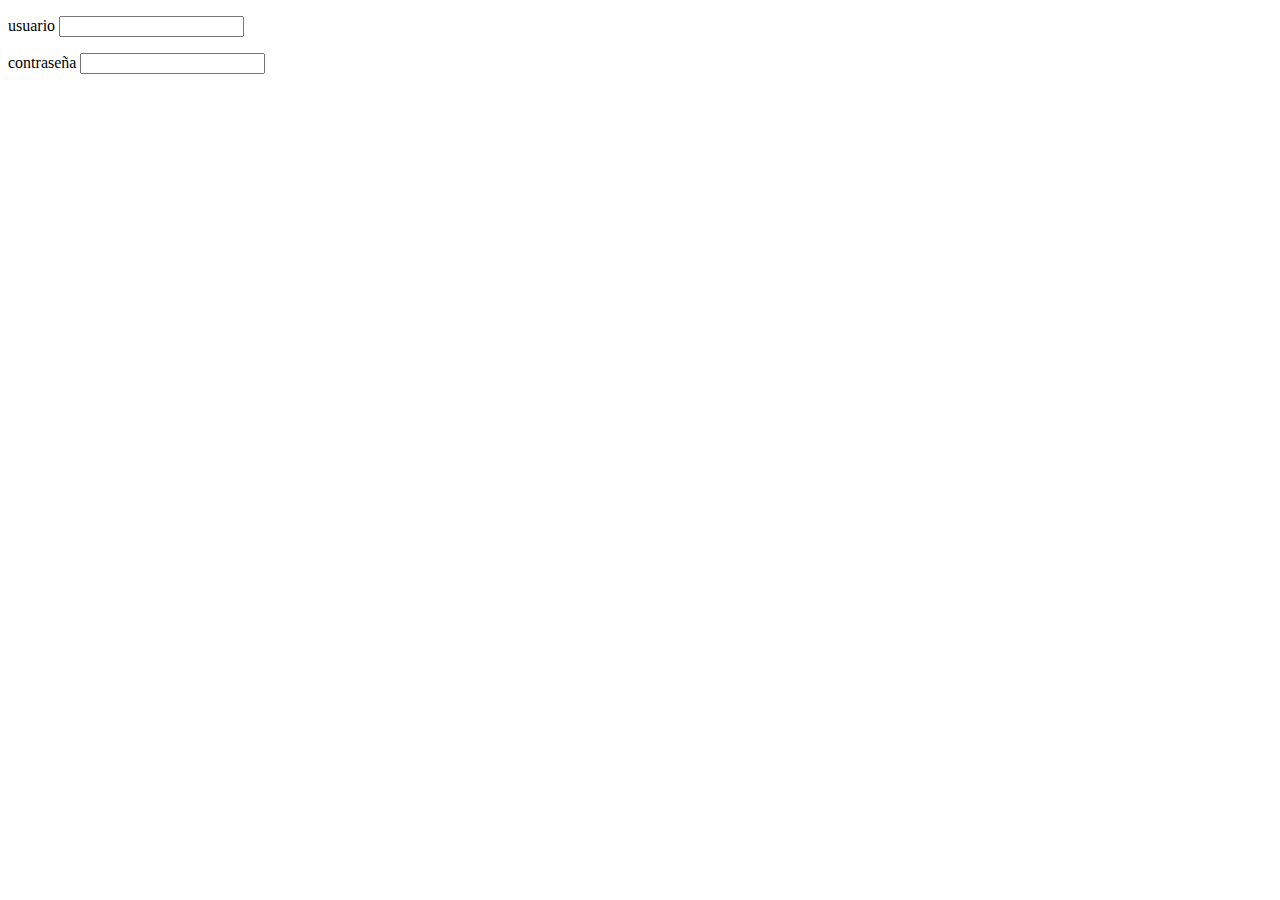
<file: prueba/index.html>
<!DOCTYPE html>
<html lang="en">
<head>
    <meta charset="UTF-8">
    <meta http-equiv="X-UA-Compatible" content="IE=edge">
    <meta name="viewport" content="width=device-width, initial-scale=1.0">
    <title>Document</title>
</head>
<body>
    <label name="casilla"></label>
    <p>usuario
    <input type="text" name= "usuario" maxlength="6">
    <P> contraseña
        <input type="number" name="password" minlenght="6">
    </P>
</p>
</body>
</html>
</file>
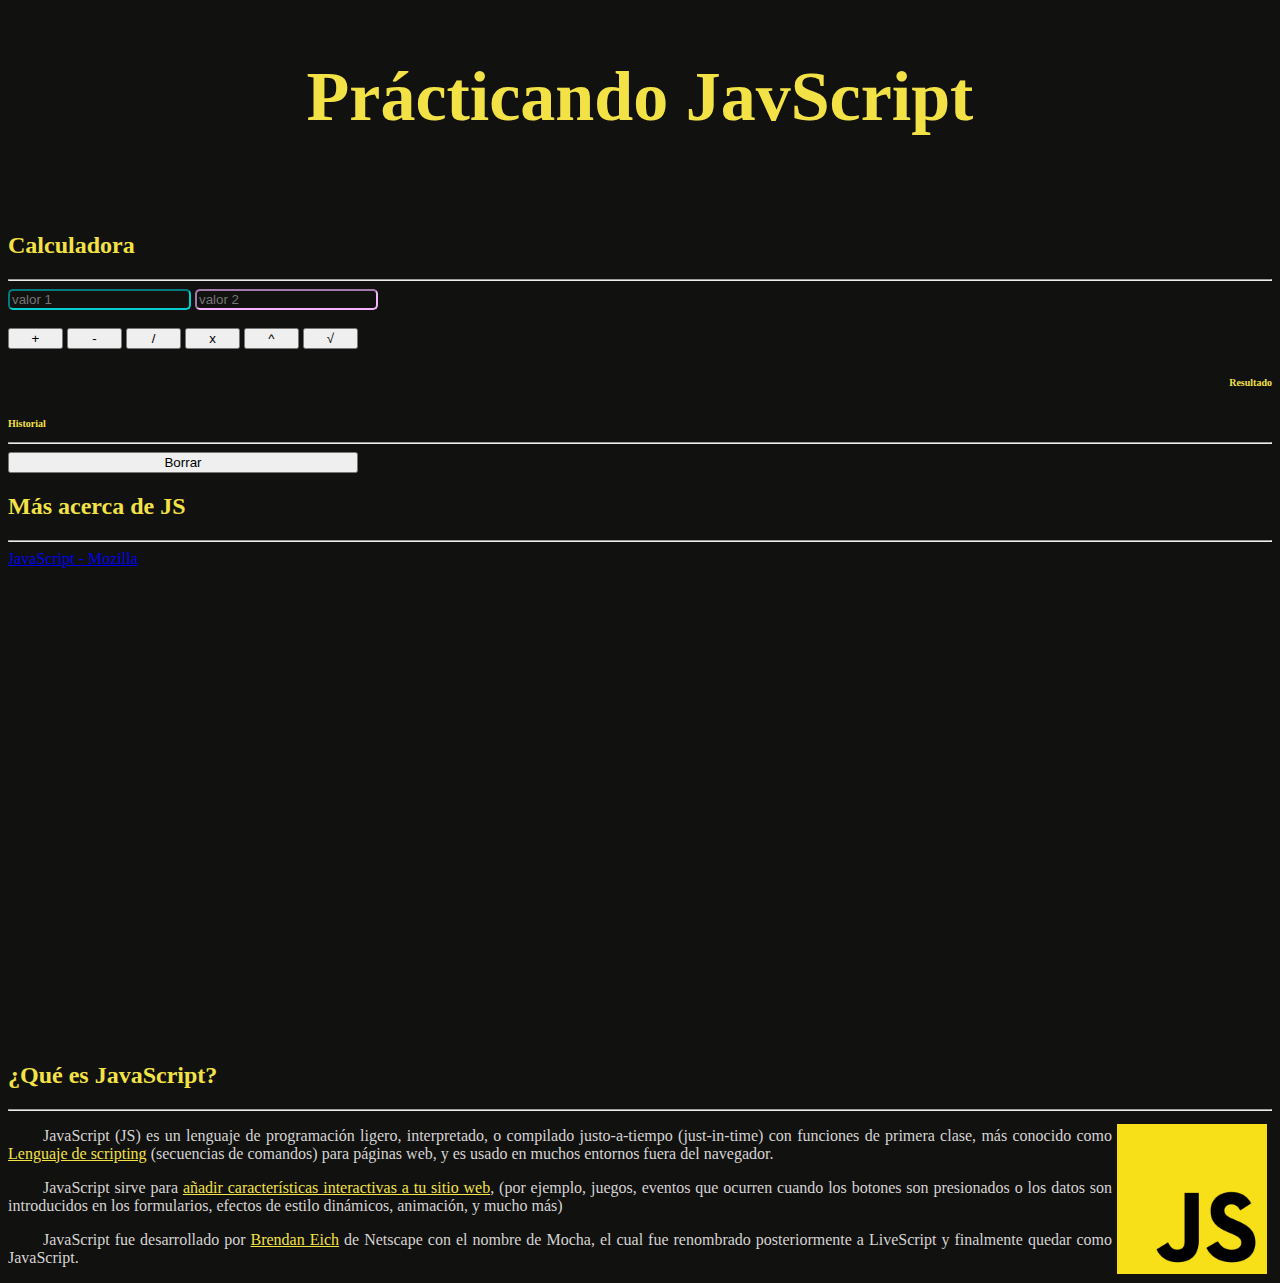
<file: práctica/index.html>
<!DOCTYPE html>
<html lang="en">
<head>
    <meta charset="UTF-8">
    <meta http-equiv="X-UA-Compatible" content="IE=edge">
    <meta name="viewport" content="width=device-width, initial-scale=1.0">
    <link rel="stylesheet" href=https://cdn.jsdelivr.net/npm/bootstrap@5.1.3/dist/css/bootstrap.min.css rel="stylesheet" integrity="sha384-1BmE4kWBq78iYhFldvKuhfTAU6auU8tT94WrHftjDbrCEXSU1oBoqyl2QvZ6jIW3" crossorigin="anonymous">
    <link rel="stylesheet" href="style.css">
    <title>Práctica JS</title>
</head>
<body>
    <h1 class="h1">Prácticando JavScript</h1>
    <br>
    <div class="container">
        <div class="row">
          <div class="col order-last">
            <h2 class="h2">Calculadora</h2>
            <hr class="hr">
            <form action="">
                <input type="text" id="uno" placeholder="valor 1" class="label1"> 
                <input type="text" id="dos" placeholder="valor 2" class="label2">
                <br>
                <br class="br">
                <button type="button" id="btnsuma" class="btn btn-outline-primary btn-lg button">+</button>
                <button type="button" id="btnresta"class="btn btn-outline-success btn-lg button">-</button>
                <button type="button" id="btndivision" class="btn btn-outline-warning btn-lg button">/</button>
                <button type="button" id="btnmultiplicacion"class="btn btn-outline-danger btn-lg button">x</button>
                <button type="button" id="btnpotencia"class="btn btn-outline-info btn-lg button">^</button>
                <button type="button" id="btnraiz"class="btn btn-outline-light btn-lg button">√</button>
                <br>
                <br>
                <h3 class=h3>Resultado</h3>
                <h3 id="resultado" class="resultado"></h3>
                <h4 class=h4>Historial</h4>
                    <div id="historial"></div>
                <hr class=hr>
                <button type="button" id="btnBorrarHistorial"class="btn btn-outline-danger btn-lg buttonborrar">Borrar</button>
            </form>

          </div>
          <div class="col">
            <h2 class=h2>Más acerca de JS</h2>
            <hr class="hr">
            <a href="https://developer.mozilla.org/es/docs/Web/JavaScript"> JavaScript - Mozilla</a>
            <br>
            <br>
            <iframe width="350" height="215" src="https://www.youtube.com/embed/Nrp3c6kNyAw" title="YouTube video player" frameborder="0" allow="accelerometer; autoplay; clipboard-write; encrypted-media; gyroscope; picture-in-picture" allowfullscreen></iframe>
            <br>
            <br>
            <iframe width="350" height="215" src="https://www.youtube.com/embed/Q9fwkpxr3Dw" title="YouTube video player" frameborder="0" allow="accelerometer; autoplay; clipboard-write; encrypted-media; gyroscope; picture-in-picture" allowfullscreen></iframe>
            
          </div>
          <div class="col order-first">
            <div class="clearfix">
                <h2 class=h2>¿Qué es JavaScript?</h2>
                <hr class=hr>
                <img src="js1.jpg" class="col-md-6 float-md-end mb-3 ms-md-3 image" alt="...">
              
                <p>
                    JavaScript (JS) es un lenguaje de programación ligero, interpretado, o compilado justo-a-tiempo (just-in-time) con funciones de primera clase, más conocido como <u class=u> Lenguaje de scripting</u> (secuencias de comandos) para páginas web, y es usado en muchos entornos fuera del navegador. 
                </p>
              
                <p>
                    JavaScript sirve para <u class=u>añadir características interactivas a tu sitio web</u>, (por ejemplo, juegos, eventos que ocurren cuando los botones son presionados o los datos son introducidos en los formularios, efectos de estilo dinámicos, animación, y mucho más)
                </p>

                <p>JavaScript fue desarrollado por <u class=u>Brendan Eich</u> de Netscape con el nombre de Mocha, el cual fue renombrado posteriormente a LiveScript y finalmente quedar como JavaScript. </p>

              </div>
          </div>
        </div>
      </div>


<script src="main.js"></script>
<script src="https://cdn.jsdelivr.net/npm/bootstrap@5.1.3/dist/js/bootstrap.bundle.min.js" integrity="sha384-ka7Sk0Gln4gmtz2MlQnikT1wXgYsOg+OMhuP+IlRH9sENBO0LRn5q+8nbTov4+1p" crossorigin="anonymous"></script>
</body>
</html>
</file>
<file: Clase 05/style.css>
body{font-family:sans-serif;
    background-color:#D1D9D9;
    max-width: 1024px;
    margin-left: auto;
    margin-right: auto;
    padding: 10px;
    line: height 100%;;
    font-family:serif
}
h1{
    font-size: 80px;
    font-family:Cambria, Cochin, Georgia, Times, 'Times New Roman', serif;
    text-align: center;
    color:rgb(114, 27, 88)
}
h2{
    font-family: Cambria, Cochin, Georgia, Times, 'Times New Roman', serif;
    background-color: #EEC4C4;
    padding: 20px;
    font-size: 30px;
    font-style: italic;
    }
h3{
    font-family: Cambria, Cochin, Georgia, Times, 'Times New Roman', serif;
    padding: 10px;
    font-size: 35px;
    color:rgb(114, 27, 88) ;
}
.imagen_recubierta{
    width: 32%;
    float: right;
    padding: 15px;
}
.imagen_recubierta2{
    align-items: center;
    width: 100%;
}
p{text-align: justify}
p{line-height: 1.5;}
p{text-decoration-color:;}
p{text-indent: 50px;}
</file>
<file: Clase 06/style.css>
body{font-family:sans-serif;
    background-color:#D1D9D9;
    max-width: 1024px;
    margin-left: auto;
    margin-right: auto;
    padding: 17px;
    line: height 100%;;
    font-family:Arial, Helvetica, sans-serif
}
h1{
    font-size: 80px;
    font-family:Cambria, Cochin, Georgia, Times, 'Times New Roman', serif;
    text-align: center;
    color:rgb(114, 27, 88)
}
h2{
    font-family: Cambria, Cochin, Georgia, Times, 'Times New Roman', serif;
    background-color: #EEC4C4;
    padding: 20px;
    font-size: 30px;
    font-style: italic;
    }
h3{
    font-family: Cambria, Cochin, Georgia, Times, 'Times New Roman', serif;
    padding: 10px;
    font-size: 35px;
    color:rgb(114, 27, 88) ;
}
.imagen_recubierta{
    width: 32%;
    float: right;
    padding: 10px;
}
.imagen_recubierta2{
    align-items: center;
    width: 100%;
}
.imagen_recubierta3{
    width: 45%;
    float: left;
    margin-right: 17px ;
    margin-bottom: 15px;
}
.columna{
    float: left;
    padding: 10px;
    border-color: lightcoral;
    margin: 5px;
    width: 42%;
   text-align: center;
}
p{text-align: justify}
p{line-height: 1.5;}
p{text-indent: 35px;}
</file>
<file: Clase 07/style.css>
body{
    background-color:#D1D9D9;
    max-width: 1024px;
    margin-left: auto;
    margin-right: auto;
    padding: 17px;
    line-height: 100%;;
    font-family:Arial, Helvetica, sans-serif
}
h1{
    font-size: 70px;
    font-family:Cambria, Cochin, Georgia, Times, 'Times New Roman', serif;
    text-align: center;
    line-height: 100%;
    color:#3d3338;
    
}
h2{
    font-family: Cambria, Cochin, Georgia, Times, 'Times New Roman', serif;
    background-color: #EEC4C4;
    padding: 20px;
    font-size: 40px;
    font-style: italic;
    color: #3d3338;
    line-height: 80%;
    }
h3{
    font-family: Cambria, Cochin, Georgia, Times, 'Times New Roman', serif;
    padding: 10px;
    font-size: 35px;
    color:rgb(114, 27, 88) ;
}
.imagen_recubierta{
    width: 32%;
    float: right;
    padding: 10px;
}
.imagen_recubierta2{
    align-items: center;
    width: 100%;
}
.imagen_recubierta3{
    width: 45%;
    float: left;
    margin-right: 17px ;
    margin-bottom: 15px;
}
.columna{
    float: left;
    padding: 10px;
    border-color: lightcoral;
    margin: 5px;
    width: 42%;
   text-align: center;
}

.flex-container {
    display: flex;
    flex-wrap: wrap;
    flex-direction: row;
    justify-content: space-around;
    
}

.flex-container div {
     padding: 5px;
     border-style:ridge;
     border-color: #e7c4dd;
     background-color:#EEC4C4 ;
     border-width: 2px;
     width: 208px;
     margin: 10px;
     align-items: center;
     text-align: center;
     font-family: Cambria, Cochin, Georgia, Times, 'Times New Roman', serif;
     font-style: italic;
     font-size: 20px;
     
     
}
p{text-align: justify}
p{line-height: 1.5;}
p{text-indent: 35px;}
</file>
<file: clase 10/style.css>
body{
    background-color: aquamarine;
    animation-name:colores;
    animation-iteration-count: infinite;
    animation-duration: 2s;
    animation-direction: alternate;
    
}

@keyframes crecer {
    to {        
        font-size: 200px;
    }
}
h1{
    font-size: 50px;
    animation-name: crecer;
    animation-duration: 5s;
    animation-iteration-count: infinite;
    animation-direction:alternate;
   }


@keyframes colores{
        0% {
            background-color: red;
        }
        16% {
            background-color: orangered;
        }
        32% {
            background-color: yellow;
        }
        64% {
            background-color: blue;
        }
        100% {
            background-color: purple;
        }
}
@keyframes color{
    to{
        background-color: purple;}
    }
    
}
</file>
<file: Clase 12 JS/style.css>

</file>
<file: Clase03/style.css>
body{font-family:sans-serif;
    background-color:#D1D9D9;}
h1{
    font-family: monospace;
    background-color: #EEC4C4;
    padding: 20px;
}
p{text-align: justify}
p{line-height: 140%;}
p{text-decoration-color:#F29191;}
</file>
<file: práctica/style.css>
.h1{
    align-content: center;
    text-align:center;
    font-size: 70px;
    padding: 10px;
    color: rgb(243, 226, 70);
}
h2{
    color:rgb(243, 226, 70)
}

h3{
    color:rgb(243, 226, 70);
    text-align: right;
    font-size: 10px;

}

h4{
    color:rgb(243, 226, 70);
    text-align: left;
    font-size: 10px;

}
hr{
    color:rgb(243, 226, 70)
}

br{
    padding: 10px;
}

body{
    background-color: rgb(17, 17, 15);
    text-align: justify;
}

.image{
    width: 150px;
    float: right;
    padding: 5px;
}

strong{
    color:rgb(243, 226, 70) ;
}
u{
    color:rgb(243, 226, 70) ;
}
p{
    text-indent: 35px;
    color: rgb(214, 212, 212);
}

.label1{
    width: 175px;
    align-content: left;
    border-color: darkturquoise;
    background-color:rgb(17, 17, 15);
    border-radius: 5px;
    color:rgb(214, 212, 212);
}
.label2{
    width: 175px;
    align-content: right;
    border-color: rgb(246, 180, 255);
    background-color:rgb(17, 17, 15);
    border-radius: 5px;
    color:rgb(214, 212, 212);
}

button{
    width: 55px;
}

.buttonborrar{
    width: 350px;
}

.resultado{
    color: rgb(214, 212, 212);
    font-size: 30px;

}

.inframe{
    width: 80px;
}
</file>
